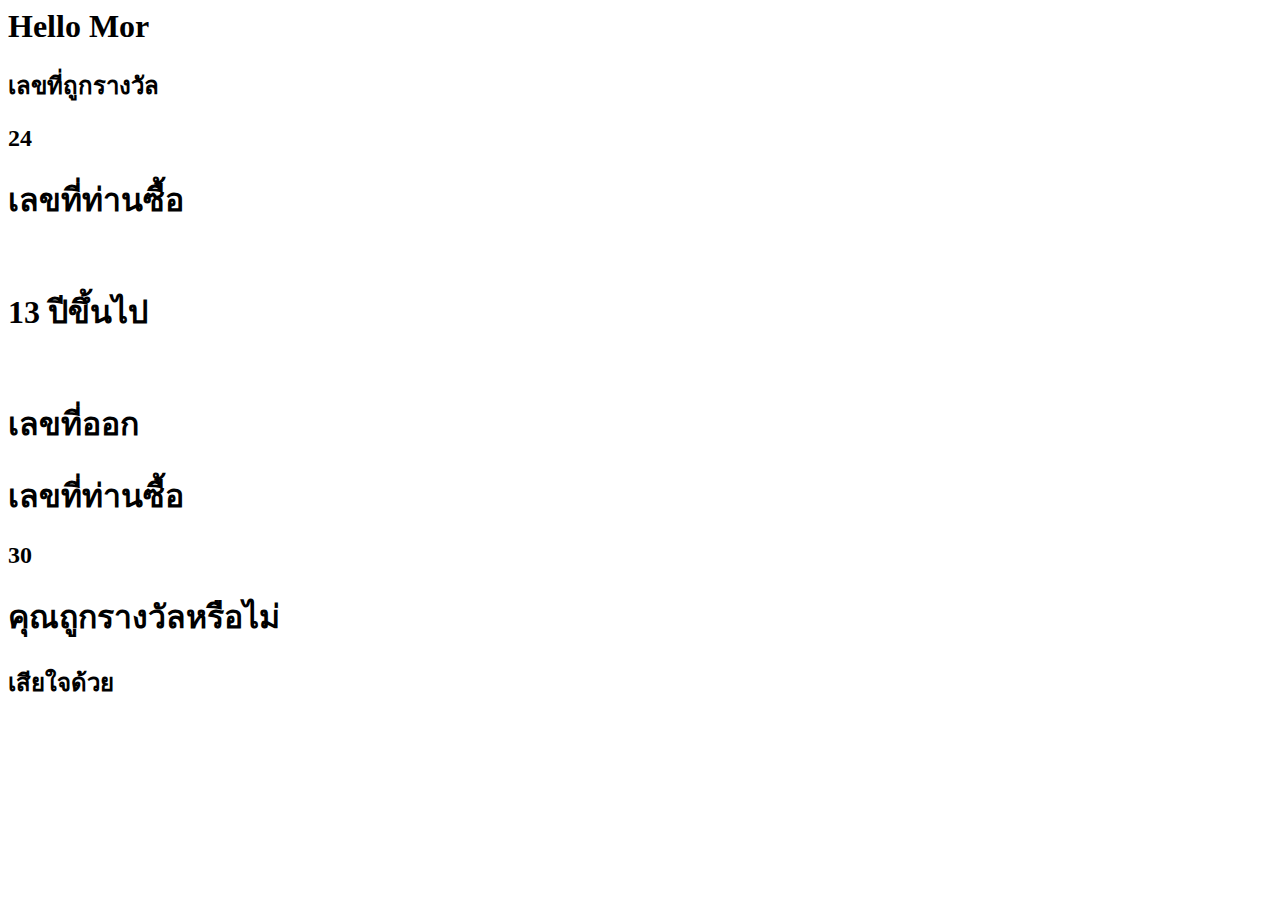
<file: index.html>
<head>
    
</head>
<body>
    <h1>Hello Mor</h1>
    <h2>เลขที่ถูกรางวัล</h2>
    <h2 id ="result"></h2>
    <h1>เลขที่ท่านซื้อ</h1>
    <h1 id ="UB"></h1>
    <br>
    <h1>13 ปีขึ้นไป</h1>
    <div id="content"></div>
    <br>
    <h1>เลขที่ออก</h1>
    <h2 id ="f1"></h2>
    <h1>เลขที่ท่านซื้อ</h1>
    <h2 id ="b1"></h2>
    <h1>คุณถูกรางวัลหรือไม่</h1>
    <h2 id ="r1"></h2>
        <script src="script.js"></script>
</body>
</file>
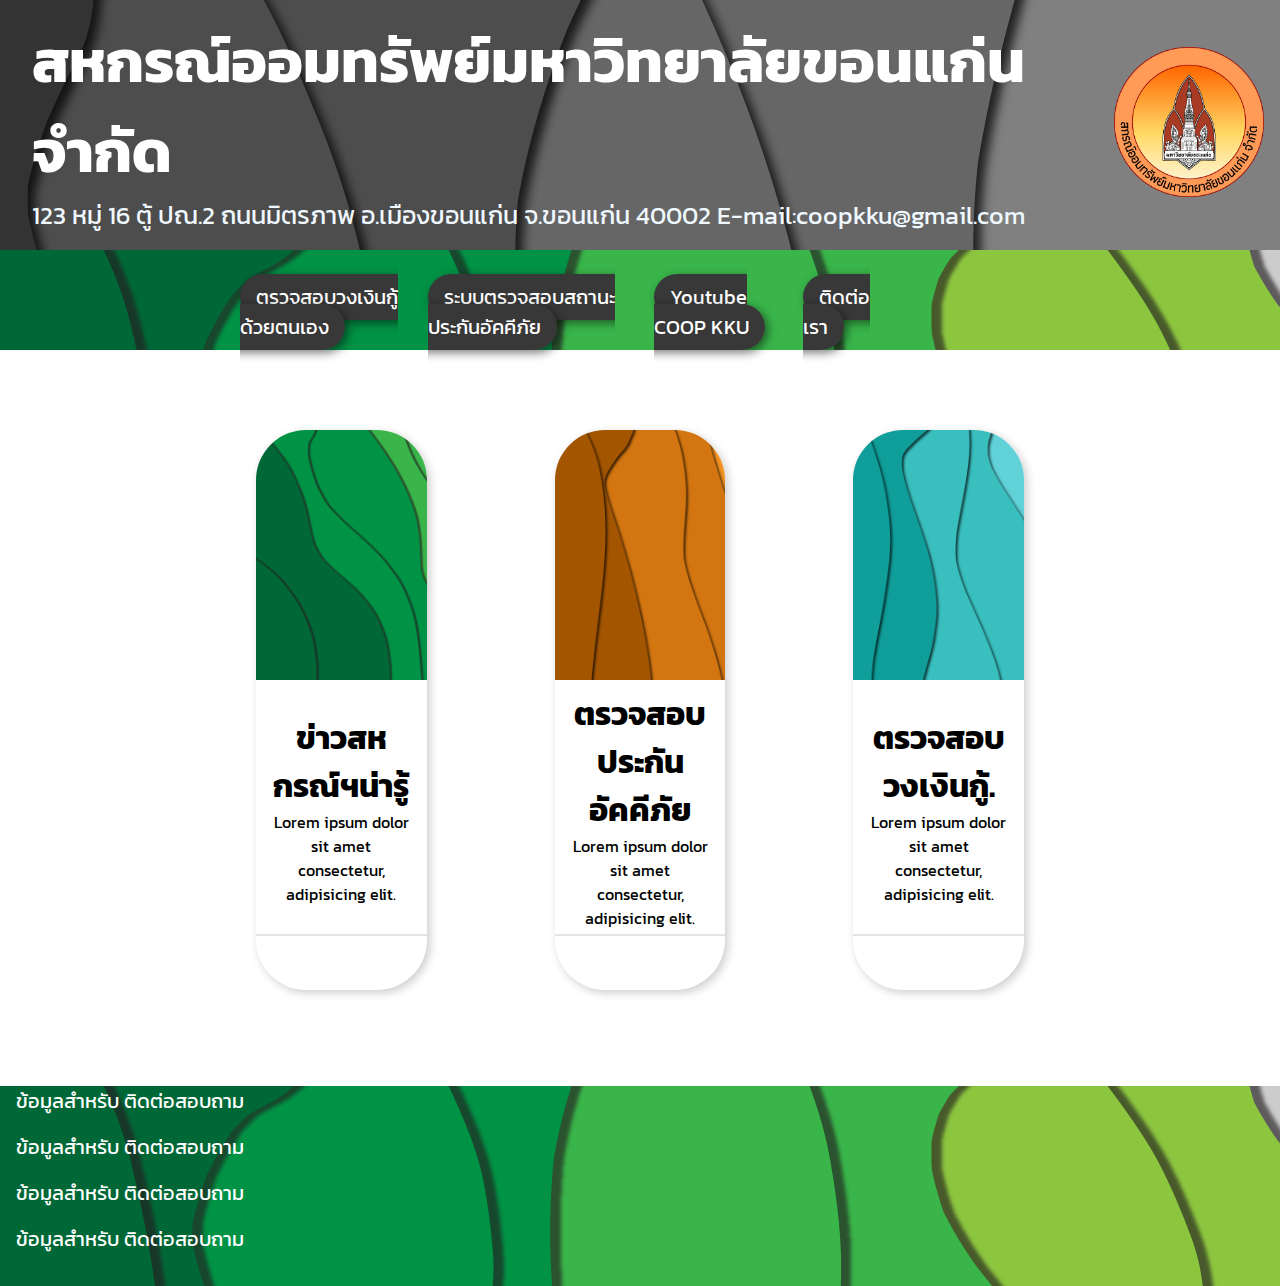
<file: WebFull.html>
<!DOCTYPE html>
<html lang="en">
<head>
    <meta charset="UTF-8">
    <meta name="viewport" content="width=device-width, initial-scale=1.0">
    <title>MASTER</title>

    <link rel="stylesheet" href="WebFull.css">
    <link rel="preconnect" href="https://fonts.googleapis.com">
<link rel="preconnect" href="https://fonts.gstatic.com" crossorigin>
<link href="https://fonts.googleapis.com/css2?family=Kanit:wght@300;400;700&display=swap" rel="stylesheet">

</head>
<body>
    <div class="head">
            <div class="head1">
                <h1>สหกรณ์ออมทรัพย์มหาวิทยาลัยขอนแก่นจำกัด</h1>
                <p>123 หมู่ 16 ตู้ ปณ.2 ถนนมิตรภาพ อ.เมืองขอนแก่น จ.ขอนแก่น 40002 E-mail:coopkku@gmail.com</p>
            </div>

            <div class="logo1">
                <img src="coopkku_logov1.0.pptx.png" alt="">
            </div>
    </div>
    <div class="bypass">
        <div class="head2">
            <ul>
                <li><a href="#" class="btn">ตรวจสอบวงเงินกู้ด้วยตนเอง</a></li>
                <li><a href="https://lookerstudio.google.com/reporting/fbd823a3-a79c-4a7d-9315-9d66e7867325" class="btn">ระบบตรวจสอบสถานะประกันอัคคีภัย</a></li>
                <li><a href="https://www.youtube.com/channel/UCOIw5TiP02wyt8uRqYlWFsg" class="btn">Youtube COOP KKU</a></li>
                <li><a href="#" class="btn">ติดต่อเรา</a></li>
            </ul>
        </div>
            
    </div>
    <div class="last">
    <div class="footer">
        <div class="one">
            <div class="one1">
                <img src="cover1.1.gif" alt="">
            </div>
            <div class="one2">
                <h1>ข่าวสหกรณ์ฯน่ารู้</h1>
                <p>Lorem ipsum dolor sit amet consectetur, adipisicing elit.</p>
            </div>
            <div class="one3-l">
                <img src="coopkku_logov1.0.pptx.png" alt="">
            </div>
            <div class="one-R">
                <p>Coopkku</p>
            </div>
        </div>
        <div class="two"></div>
        <div class="three"></div>
    </div>
    <div class="footer">
        <div class="one">
            <div class="one1">
                <img src="Foot2.gif" alt="">
            </div>
            <div class="one2">
                <h1>ตรวจสอบประกันอัคคีภัย</h1>
                <p>Lorem ipsum dolor sit amet consectetur, adipisicing elit.</p>
            </div>
            <div class="one3-l">
                <img src="coopkku_logov1.0.pptx.png" alt="">
            </div>
            <div class="one-R">
                <p>Coopkku</p>
            </div>
        </div>
        <div class="two"></div>
        <div class="three"></div>
    </div>
    <div class="footer">
        <div class="one">
            <div class="one1">
                <img src="foot3.gif" alt="">
            </div>
            <div class="one2">
                <h1>ตรวจสอบวงเงินกู้.</h1>
                <p>Lorem ipsum dolor sit amet consectetur, adipisicing elit.</p>
            </div>
            <div class="one3-l">
                <img src="coopkku_logov1.0.pptx.png" alt="">
            </div>
            <div class="one-R">
                <p>Coopkku</p>
            </div>
        </div>
        <div class="two"></div>
        <div class="three"></div>
    </div>

    </div>
    <div class="end">
        <p>ข้อมูลสำหรับ ติดต่อสอบถาม</p>
        <p>ข้อมูลสำหรับ ติดต่อสอบถาม</p>
        <p>ข้อมูลสำหรับ ติดต่อสอบถาม</p>
        <p>ข้อมูลสำหรับ ติดต่อสอบถาม</p>
    </div>
    
</body>
</html>
</file>
<file: WebFull.css>
*{
    margin: 0;
    padding: 0;
    box-sizing: border-box;
}

body {
    font-family: 'Kanit', sans-serif;

}

.head {
    display: flex;
    width: 100%;
    height: 200;
    background: url(Coverhead1.gif);
    padding: 1rem;
    justify-content: space-between;
    align-items: center;
}

.head1 {
    padding-left: 1rem 1rem;
}

.head1 h1 {
    font-size: 60px;
    color: #ffffff;
    margin: 0 1rem;
    font-style: normal;
}

.head p {
    font-size: 25px;
    color: aliceblue;
    margin: 0 1rem;
}

.logo1 img {
    width: 150px;
    height: 150px;

}
.bypass {
    background: url(cover1.2.gif);
    height: 100px;
}
.head2 {
    padding-right: 10rem;
}

.head2 ul {
    padding-right: 0rem;
    text-decoration: none;
    display: flex;
    list-style: none;
    justify-content: space-between;
    padding: 2rem 15rem;
    position: relative;
    align-items: center;
}

.head2 a {
    font-size: 20px;
    color: rgb(255, 255, 255);
    text-decoration: none;
}

.btn {
    background: #383838;
    border-radius: 40px;
    padding: 0.5rem 1rem;
    box-shadow: 3px 3px 10px rgba(0, 0, 0, 0.5);
    transition: all 0.25s ease;
    position: relative;
}
.btn:hover {
    color: #383838;
    background-color: #ffffff;
    transform: translate(-12px, -12px);
}

.btn:hover {
    transform: translate(-12px, -12px);
}

.btn:hover::after {
    transform: translate(6px, 6px);
}

.btn::after, .btn::before {
    content: "";
    position: absolute;
    opacity: 0.3;
    border-radius: inherit;
    background: #000;
    width: 100%;
    height: 100%;
    left: 0;
    bottom: 0;
    z-index: -1;
    transition: all 0.25s ease;
}

.footer {
    background: #ffffff;
    width: 360px;
    margin: 0 auto;
    height: 560px;
    box-shadow: 3px 3px 10px rgba(0, 0, 0, 0.2);
    border-radius: 50px;
    overflow: hidden;
    position: relative;
    margin: 4rem;
}

.one1 img {
    height: 250px;
    width: 400;
}

.one2 {
    text-align: center;
    border-bottom: 2px solid #e5e5e5;
    height: 250px;
    display: flex;
    justify-content: center;
    align-items: center;
    flex-direction: column;
    padding: 1rem;
}

.last {
    display: flex;
    position: relative;
    align-items: center;
    justify-content: space-between;
    padding:  1rem 12rem ;
}

.end {
    background: url(cover1.2.gif);
    height: 200px;
    
}
.end p {
    margin: 1rem;
    font-size: 20px;
    color: #ffffff;
    position: relative;
    align-items: center
    
}

.footer:hover {
    color: #383838;
    background-color: #ffffff;
    transform: translate(-12px, -12px);
}

.footer:hover::before {
    transform: translate(12px, 12px);
}

.footer:hover::after {
    transform: translate(6px, 6px);
}

.footer::after, .footer::before {
    content: "";
    position: absolute;
    opacity: 0.3;
    border-radius: inherit;
    background: #ffffff;
    width: 100%;
    height: 100%;
    left: 0;
    bottom: 0;
    z-index: -1;
    transition: all 0.25s ease;

}
</file>
